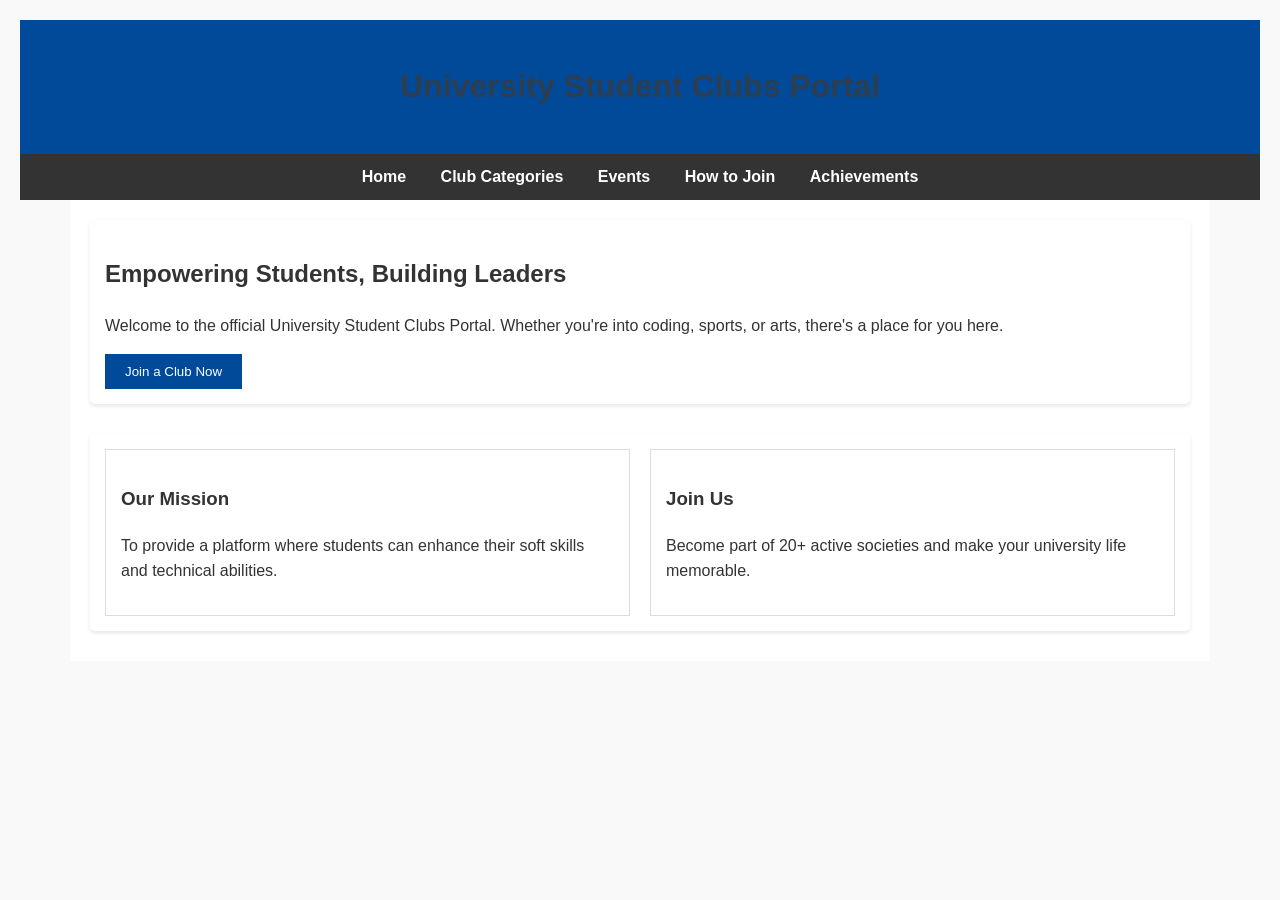
<file: src/index.html>
<!DOCTYPE html>
<html lang="en">
<head>
    <meta charset="UTF-8">
    <meta name="viewport" content="width=device-width, initial-scale=1.0">
    <title>UCP Student Clubs</title>
    <link rel="stylesheet" href="../styles/styles.css">
</head>
<body>
    <header><h1>University Student Clubs Portal</h1></header>
    <nav>
        <a href="index.html">Home</a>
        <a href="clubs.html">Club Categories</a>
        <a href="events.html">Events</a>
        <a href="join.html">How to Join</a>
        <a href="highlights.html">Achievements</a>
    </nav>
    <div class="container">
    <section class="hero">
        <h2>Empowering Students, Building Leaders</h2>
        <p>Welcome to the official University Student Clubs Portal. Whether you're into coding, sports, or arts, there's a place for you here.</p>
        <button onclick="location.href='join.html'" style="padding: 10px 20px; background: #004a99; color: white; border: none; cursor: pointer;">Join a Club Now</button>
    </section>

    <section class="features" style="display: flex; gap: 20px; margin-top: 30px;">
        <div style="flex: 1; border: 1px solid #ddd; padding: 15px;">
            <h3>Our Mission</h3>
            <p>To provide a platform where students can enhance their soft skills and technical abilities.</p>
        </div>
        <div style="flex: 1; border: 1px solid #ddd; padding: 15px;">
            <h3>Join Us</h3>
            <p>Become part of 20+ active societies and make your university life memorable.</p>
        </div>
    </section>
</div>
</body>
</html>
</file>
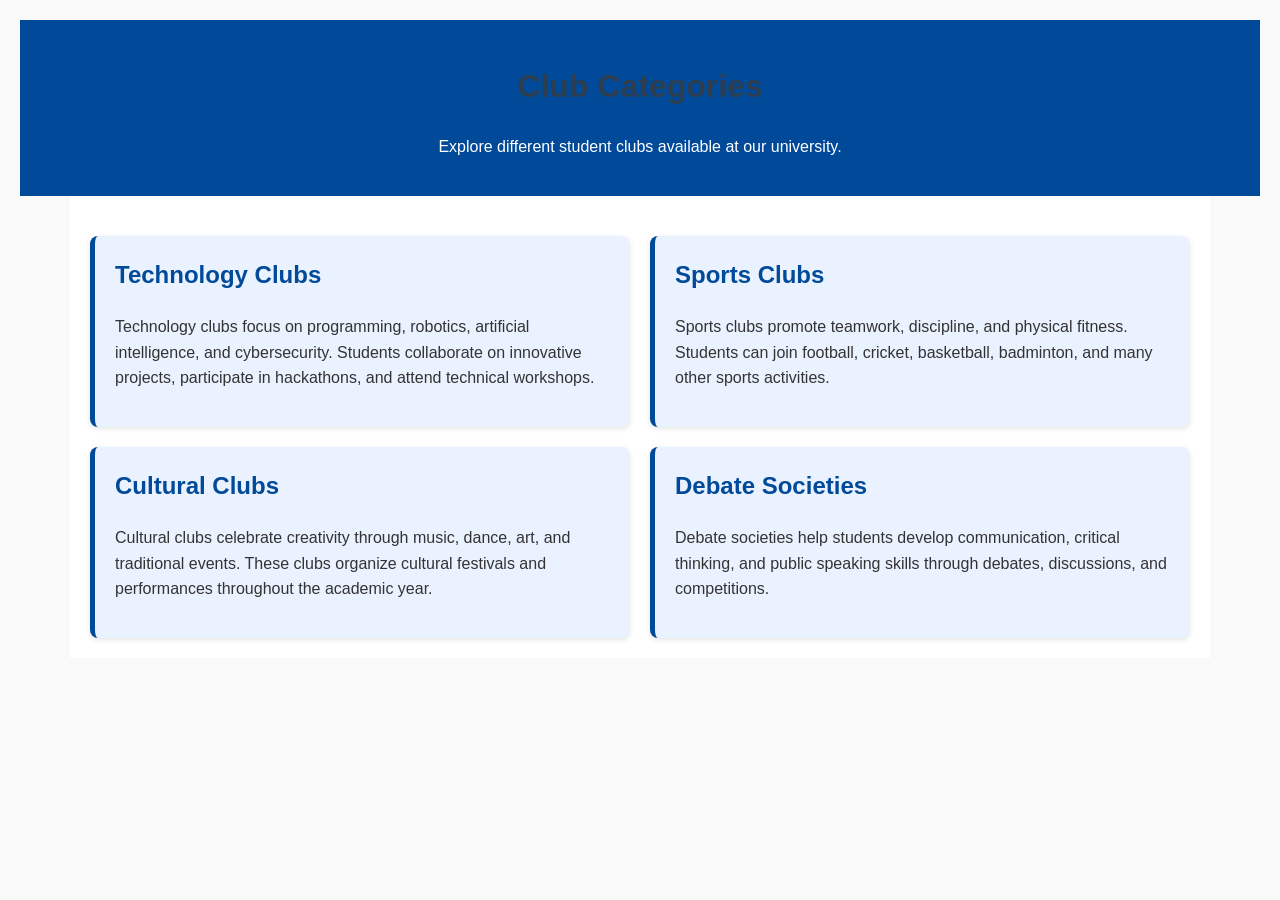
<file: src/clubs.html>
<!DOCTYPE html>
<html lang="en">
<head>
<meta charset="UTF-8">
<meta name="viewport" content="width=device-width, initial-scale=1.0">
<title>Club Categories</title>
<link rel="stylesheet" href="../styles/styles.css">
</head>

<body>

<header>
    <h1>Club Categories</h1>
    <p>Explore different student clubs available at our university.</p>
</header>

<div class="container">

    <div class="club-cards">

        <div class="club-card">
            <h2>Technology Clubs</h2>
            <p>
                Technology clubs focus on programming, robotics, artificial intelligence,
                and cybersecurity. Students collaborate on innovative projects,
                participate in hackathons, and attend technical workshops.
            </p>
        </div>

        <div class="club-card">
            <h2>Sports Clubs</h2>
            <p>
                Sports clubs promote teamwork, discipline, and physical fitness.
                Students can join football, cricket, basketball, badminton,
                and many other sports activities.
            </p>
        </div>

        <div class="club-card">
            <h2>Cultural Clubs</h2>
            <p>
                Cultural clubs celebrate creativity through music, dance, art,
                and traditional events. These clubs organize cultural festivals
                and performances throughout the academic year.
            </p>
        </div>

        <div class="club-card">
            <h2>Debate Societies</h2>
            <p>
                Debate societies help students develop communication, critical
                thinking, and public speaking skills through debates,
                discussions, and competitions.
            </p>
        </div>

    </div>

</div>

</body>
</html>
</file>
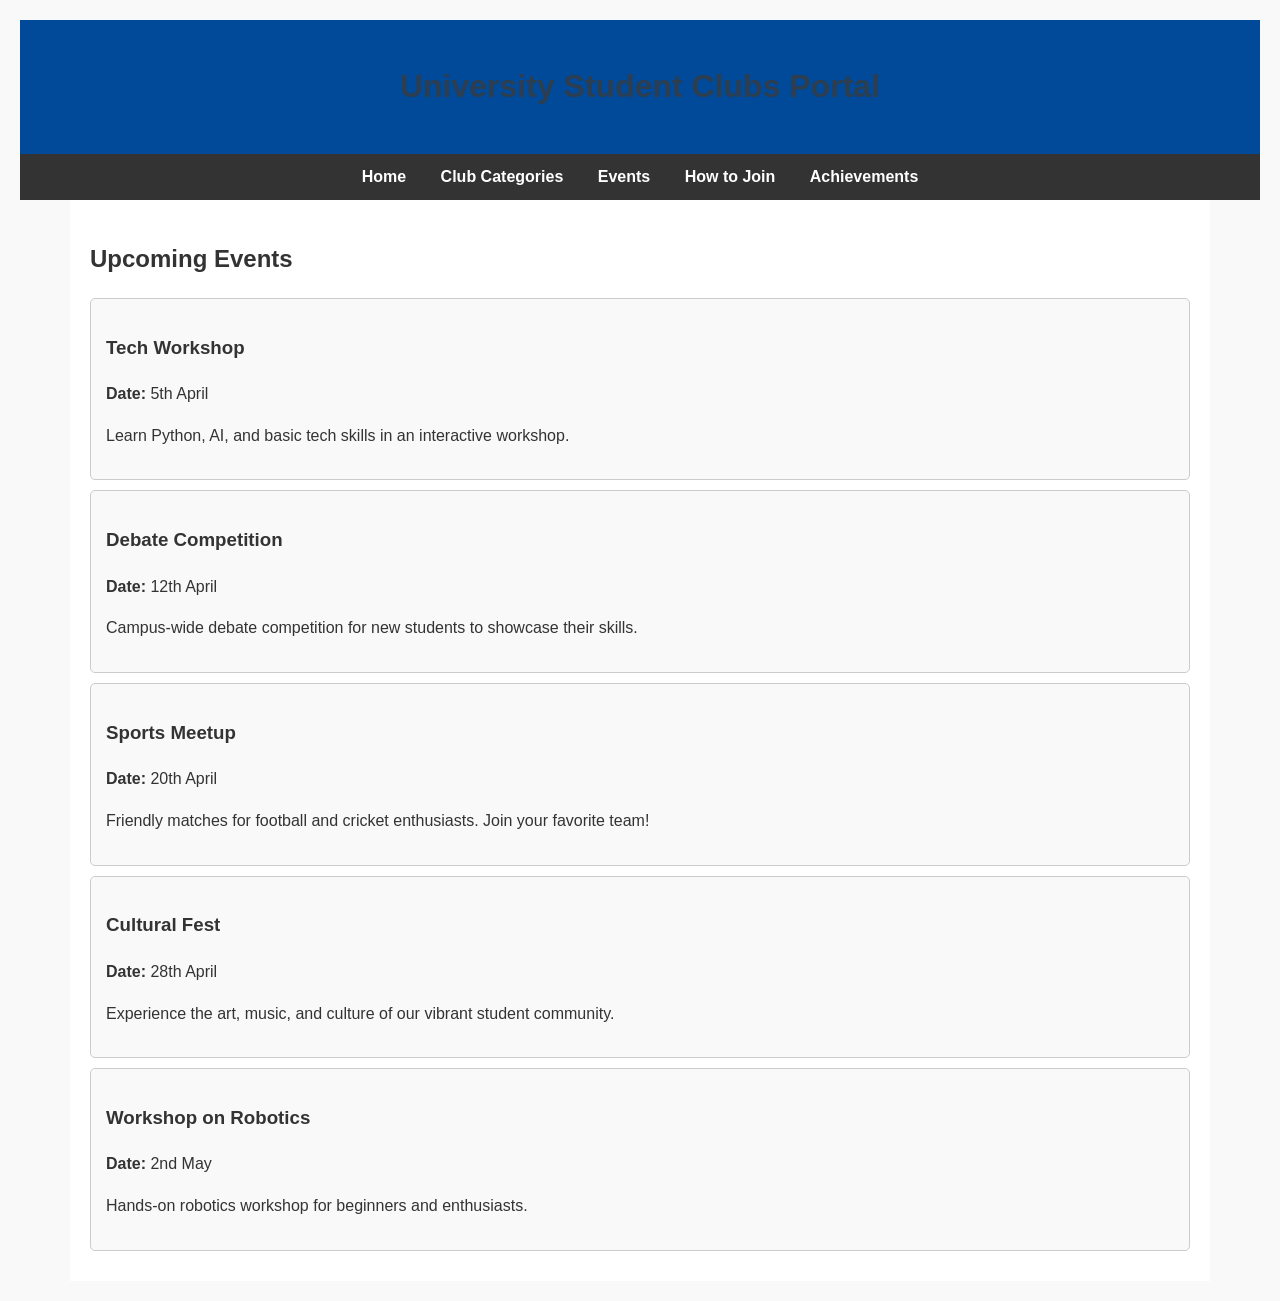
<file: src/events.html>
<!DOCTYPE html>
<html lang="en">
<head>
    <meta charset="UTF-8">
    <meta name="viewport" content="width=device-width, initial-scale=1.0">
    <title>Upcoming Events</title>
    <link rel="stylesheet" href="../styles/styles.css">
</head>
<body>
    <header><h1>University Student Clubs Portal</h1></header>

    <nav>
        <a href="index.html">Home</a>
        <a href="clubs.html">Club Categories</a>
        <a href="events.html">Events</a>
        <a href="join.html">How to Join</a>
        <a href="highlights.html">Achievements</a>
    </nav>

    <div class="container">
        <h2>Upcoming Events</h2>

        <div class="event">
            <h3>Tech Workshop</h3>
            <p><strong>Date:</strong> 5th April</p>
            <p>Learn Python, AI, and basic tech skills in an interactive workshop.</p>
        </div>

        <div class="event">
            <h3>Debate Competition</h3>
            <p><strong>Date:</strong> 12th April</p>
            <p>Campus-wide debate competition for new students to showcase their skills.</p>
        </div>

        <div class="event">
            <h3>Sports Meetup</h3>
            <p><strong>Date:</strong> 20th April</p>
            <p>Friendly matches for football and cricket enthusiasts. Join your favorite team!</p>
        </div>

        <div class="event">
            <h3>Cultural Fest</h3>
            <p><strong>Date:</strong> 28th April</p>
            <p>Experience the art, music, and culture of our vibrant student community.</p>
        </div>

        <div class="event">
            <h3>Workshop on Robotics</h3>
            <p><strong>Date:</strong> 2nd May</p>
            <p>Hands-on robotics workshop for beginners and enthusiasts.</p>
        </div>

    </div>
</body>
</html>
</file>
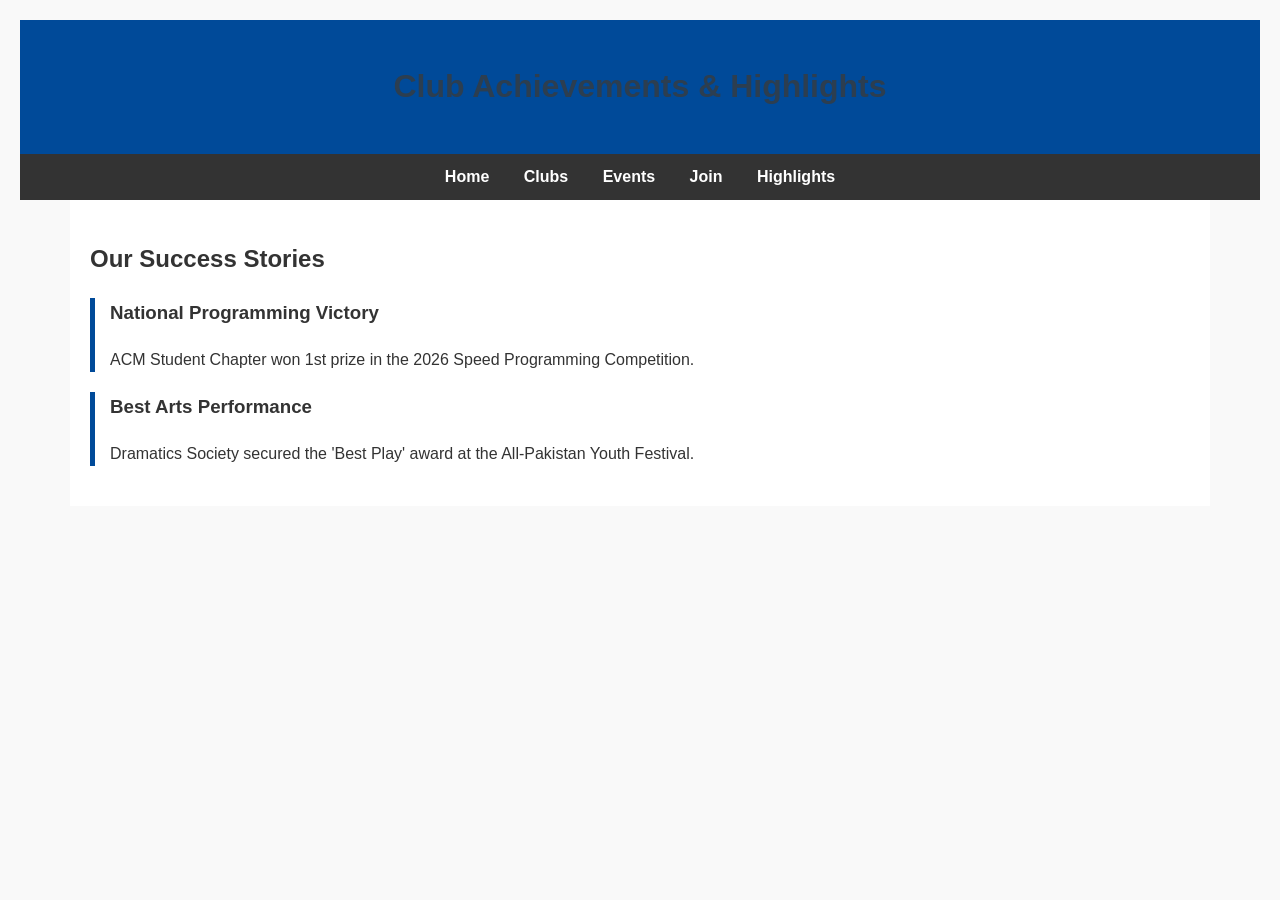
<file: src/highlights.html>
<!DOCTYPE html>
<html lang="en">
<head>
    <meta charset="UTF-8">
    <meta name="viewport" content="width=device-width, initial-scale=1.0">
    <title>Club Highlights - UCP</title>
    <link rel="stylesheet" href="../styles/styles.css">
</head>
<body>
    <header><h1>Club Achievements & Highlights</h1></header>
    <nav>
        <a href="index.html">Home</a>
        <a href="clubs.html">Clubs</a>
        <a href="events.html">Events</a>
        <a href="join.html">Join</a>
        <a href="highlights.html">Highlights</a>
    </nav>
    <div class="container">
        <h2>Our Success Stories</h2>
        <div style="border-left: 5px solid #004a99; padding-left: 15px; margin: 20px 0;">
            <h3>National Programming Victory</h3>
            <p>ACM Student Chapter won 1st prize in the 2026 Speed Programming Competition.</p>
        </div>
        <div style="border-left: 5px solid #004a99; padding-left: 15px; margin: 20px 0;">
            <h3>Best Arts Performance</h3>
            <p>Dramatics Society secured the 'Best Play' award at the All-Pakistan Youth Festival.</p>
        </div>
    </div>
</body>
</html>
</file>
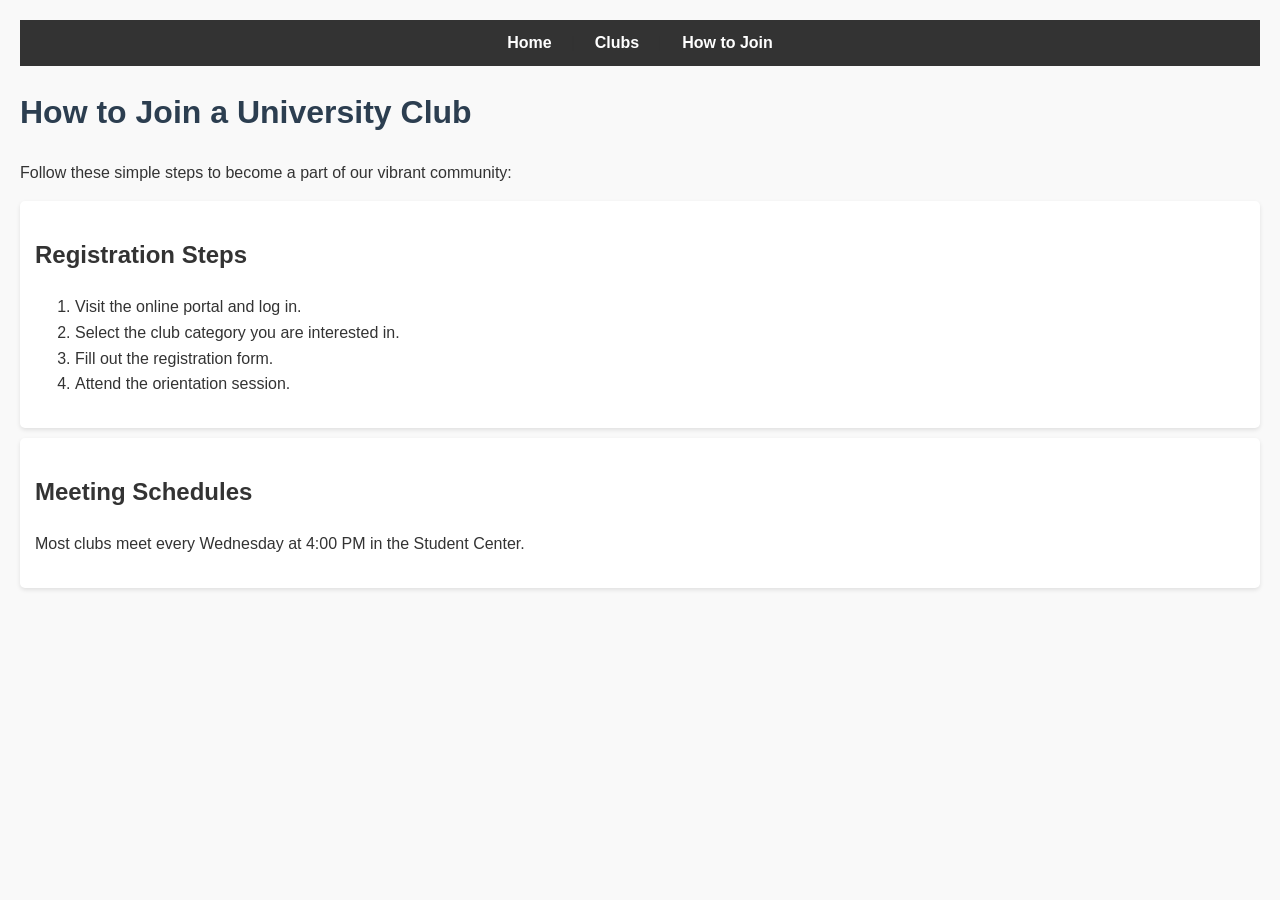
<file: src/join.html>
<!DOCTYPE html>
<html lang="en">
<head>
    <meta charset="UTF-8">
    <meta name="viewport" content="width=device-width, initial-scale=1.0">
    <title>How to Join - Student Clubs</title>
    <link rel="stylesheet" href="../styles/styles.css"> </head>
<body>
    <nav>
        <a href="index.html">Home</a> | 
        <a href="clubs.html">Clubs</a> | 
        <a href="join.html">How to Join</a>
    </nav>

    <main>
        <h1>How to Join a University Club</h1>
        <p>Follow these simple steps to become a part of our vibrant community:</p>
        
        <section>
            <h2>Registration Steps</h2>
            <ol>
                <li>Visit the online portal and log in.</li>
                <li>Select the club category you are interested in.</li>
                <li>Fill out the registration form.</li>
                <li>Attend the orientation session.</li>
            </ol>
        </section>

        <section>
            <h2>Meeting Schedules</h2>
            <p>Most clubs meet every Wednesday at 4:00 PM in the Student Center.</p>
        </section>
    </main>
</body>
</html>
</file>
<file: styles/styles.css>
/* Basic Setup & Global Styles */
body { 
    font-family: 'Segoe UI', Tahoma, Geneva, Verdana, sans-serif; 
    margin: 0; 
    padding: 20px; 
    line-height: 1.6; 
    background-color: #f9f9f9; 
    color: #333;
}


header { 
    background: #004a99; 
    color: white; 
    padding: 20px; 
    text-align: center; 
}

h1 { color: #2c3e50; }

nav { 
    background: #333; 
    padding: 10px; 
    text-align: center; 
}

nav a { 
    color: white; 
    margin: 0 15px; 
    text-decoration: none; 
    font-weight: bold; 
}

.container { 
    padding: 20px; 
    max-width: 1100px; 
    margin: auto; 
    background: white; 
}

section {
    background: #fff;
    padding: 15px;
    margin-bottom: 10px;
    border-radius: 5px;
    box-shadow: 0 2px 4px rgba(0,0,0,0.1);
}



/* Events Page Styling */
.event {
    border: 1px solid #ccc;
    padding: 15px;
    margin: 10px 0;
    background-color: #f9f9f9;
    border-radius: 5px;
}

/* --- Responsive Media Queries (Assignment Requirement) --- */

/* Mobile & Tablet Styles */

@media (max-width: 768px) {
    nav a { 
        display: block; 
        margin: 10px 0; 
    }
    
    .event {
        padding: 10px;
        margin: 8px 0;
    }

    body {
        padding: 10px;
        font-size: 14px;
    }

    h1 {
        font-size: 22px;
        text-align: center;
    }

      .club-cards{
        grid-template-columns: 1fr;
    }

}


/* Club Cards Layout */

.club-cards{
    display: grid;
    grid-template-columns: repeat(2,1fr);
    gap: 20px;
    margin-top: 20px;
}

.club-card{
    background: #eaf2ff;  
    padding: 20px;
    border-radius: 8px;
    border-left: 5px solid #004a99;
    box-shadow: 0 2px 5px rgba(0,0,0,0.1);
    transition: transform 0.2s ease, box-shadow 0.2s ease;
}

.club-card:hover{
    transform: translateY(-5px);
    box-shadow: 0 6px 12px rgba(0,0,0,0.15);
}

.club-card h2{
    margin-top:0;
    color:#004a99;
}
</file>
